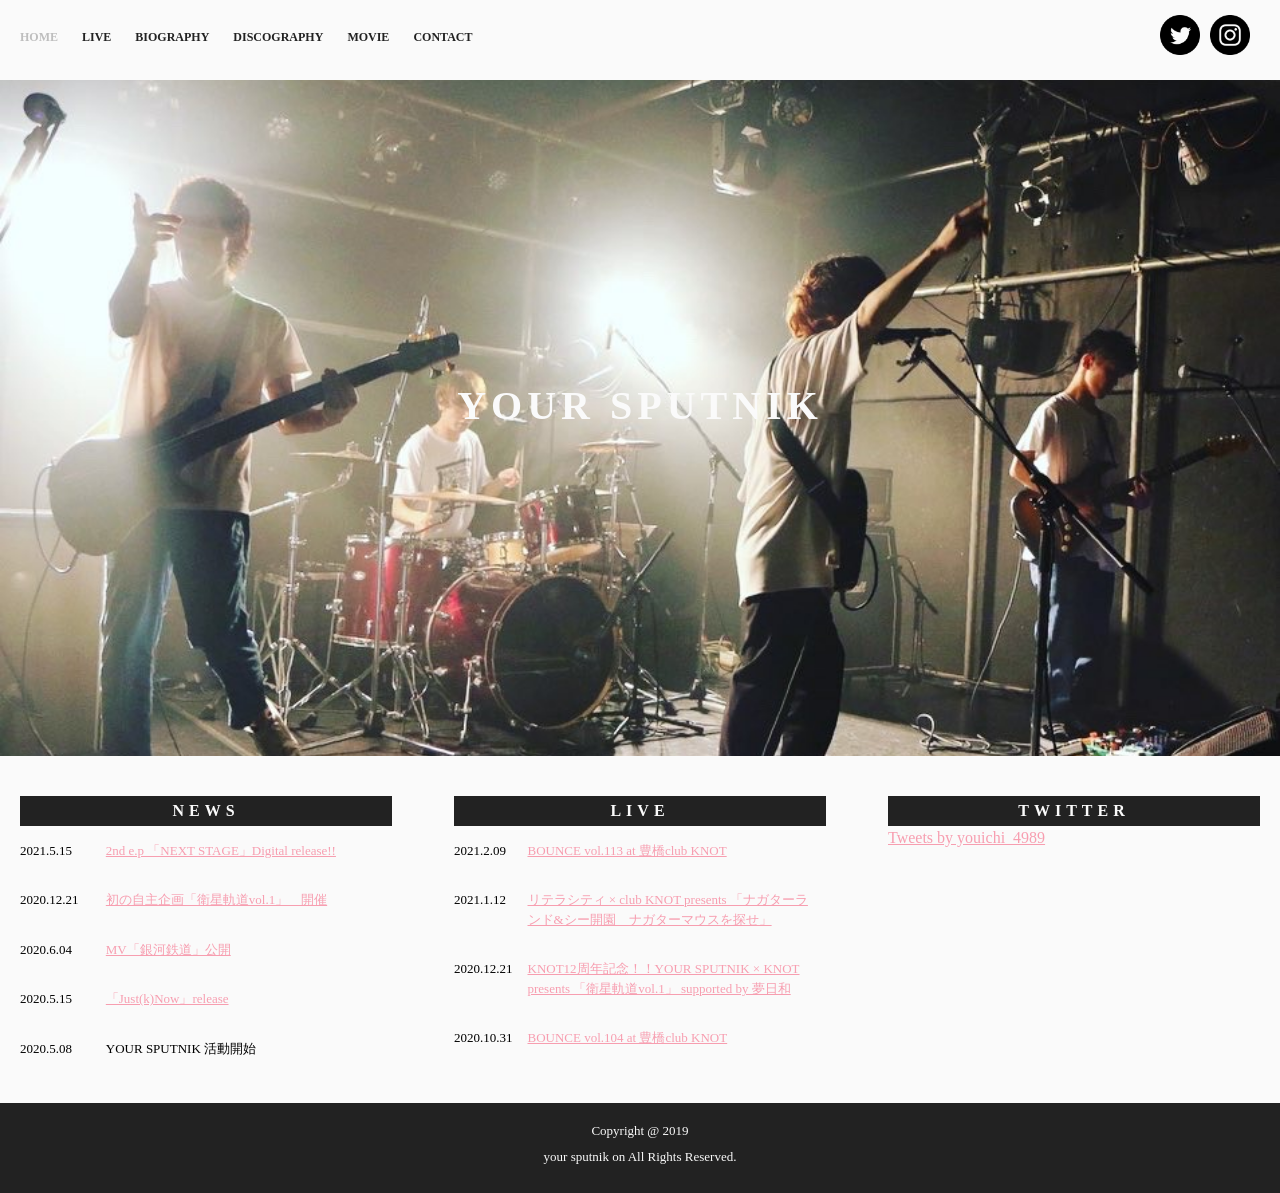
<file: YS HP/index.html>
<!DOCTYPE html>
<html lang="ja">
<head>
  <meta charset="UTF-8">
  <meta http-equiv="X-UA-Compatible" content="IE=edge">
  <meta name="viewport" content="width=device-width, initial-scale=1.0">
  <title>YOUR SPUTNIK HP</title>
  <link rel="stylesheet" href="css/reset.css">
  <link rel="stylesheet" href="css/styles.css">
</head>
<body>
  <header class="pc_header">
    <!-- PC メニュー -->
    <nav class="pc_nav">
      <ul>
        <li>
          <span>HOME</span>
        </li>
        <li>
          <a href="live.html">LIVE</a>
        </li>
        <li>
          <a href="biography.html">BIOGRAPHY</a>
        </li>
        <li>
          <a href="discography.html"> DISCOGRAPHY</a>
        </li>
        <li>
          <a href="https://www.youtube.com/watch?v=wSo2BGtykaw" target="_blank"> MOVIE</a>
        </li>
        <li>
          <a href="contact.html"> CONTACT</a>
        </li>
      </ul>
    </nav>

    <div class="icon_nav">
      <ul>
        <li>
          <a href="https://twitter.com/youichi_4989" target="_blank">
            <img src="img/twitter.png" alt="">
          </a>
        </li>
        <li>
          <a href="https://www.instagram.com/yuuichitateiwa/" target="_blank">
            <img src="img/instagram.png" alt="">
          </a>
        </li>
      </ul>
    </div>
    
  </header>

  <!-- モバイル -->
  <div class="center"> 
    <h1 class="center_name">YOUR SPUTNIK</h1>
  </div>
  <div class="sp_box">
    <input type="checkbox" id="hamburger">
    <div class="black_box">
      <label for="hamburger">
        <span class="burger">
          <span class="bar"></span>
        </span>
      </label>
    </div>
    
    <div id="menu">
      <a href="index.html">HOME</a>
      <a href="live.html">LIVE</a>
      <a href="biography.html">BIOGRAPHY</a>
      <a href="discography.html">DISCOGRAPHY</a>
      <a href="https://www.youtube.com/watch?v=wSo2BGtykaw" target="_blank"> MOVIE</a>
      <a href="contact.html">CONTACT</a>
      <div class="sp_icon_nav">
        <ul>
          <li>
            <a href="https://twitter.com/youichi_4989" target="_blank">
              <img src="img/twitter.png" alt="">
            </a>
          </li>
          <li>
            <a href="https://www.instagram.com/yuuichitateiwa/" target="_blank">
              <img src="img/instagram.png" alt="">
            </a>
          </li>
        </ul>
      </div>
    </div>
  </div>
  <!-- パソコンメイン -->
<main class="pc_main">

    <div id="BG_pc">
      <h1 class="band_name">YOUR SPUTNIK</h1>
    </div>


    <div class="pc_info">
      <ul>
        <li class="pc_news">
          <table>
            <tr>
              <th class="news_title" colspan="2">NEWS</th>
            </tr>

            <tr>
              <td class="day">
                2021.5.15
              </td>
              <td>
                <a href="discography.html">
                  2nd e.p 「NEXT STAGE」Digital release!!
                </a>
              </td>
            </tr>

            <tr>
              <td class="day">
                2020.12.21
              </td>
              <td>
                <a href="live.html">
                  初の自主企画「衛星軌道vol.1」　開催
                </a>
              </td>
            </tr>
            
            <tr>
              <td class="day">
                2020.6.04
              </td>
              <td>
                <a href="https://www.youtube.com/watch?v=wSo2BGtykaw">MV「銀河鉄道」公開</a>
              </td>
            </tr>
            
            <tr>
              <td class="day">
                2020.5.15
              </td>
              <td>
                <a href="discography.html">「Just(k)Now」release</a> 
              </td>
            </tr>
            
            <tr>
              <td class="day">
                2020.5.08
              </td>
              <td>
                YOUR SPUTNIK 活動開始
              </td>
            </tr>
          </table>
        </li>
        <li class="pc_live">
          <table>
            <tr>
              <th class="live_title" colspan="2">LIVE</th>
            </tr>
            <tr>
            
              <td class="day">
                2021.2.09 
              </td>
              <td>
                <a href="live.html">BOUNCE vol.113 at 豊橋club KNOT</a>
              </td>
              
              <tr>
                <td class="day">
                  2021.1.12 
                </td>
                <td>
                  <a href="live.html">
                    リテラシティ × club KNOT presents 「ナガターランド&シー開園　ナガターマウスを探せ」
                  </a>
                </td>
              </tr>
              
              <tr>
                <td class="day">
                  2020.12.21
                </td>
                <td>
                  <a href="live.html">
                    KNOT12周年記念！！YOUR SPUTNIK × KNOT presents 「衛星軌道vol.1」 supported by 夢日和
                  </a>
                </td>
              </tr>
              
              <tr>
                <td class="day">
                  2020.10.31 
                </td>
                <td>
                  <a href="live.html">
                    BOUNCE vol.104 at 豊橋club KNOT
                  </a>
                </td>
              </tr>
              
            </tr>
          </table>
        </li>
        <li class="pc_twitter">
          <table>
            <tr>
              <th class="twitter_title" colspan="2">TWITTER</th>
            </tr>
            <tr>
              <td>
                <a class="twitter-timeline" data-width="100%" data-height="315" href="https://twitter.com/youichi_4989?ref_src=twsrc%5Etfw" data-chrome="noheader nofooter">Tweets by youichi_4989</a> <script async src="https://platform.twitter.com/widgets.js" charset="utf-8"></script>
              </td>
            </tr>
          </table>
        </li>
      </ul>
    </div>
</main>
<!-- モバイルinfo -->
<div class="select_info"> 
  <input type="radio" id="select1" name="select" checked>
  <input type="radio" id="select2" name="select" >
  <div class="select_box">
    <label class="select_news" for="select1" checked>NEWS</label>
    <label class="select_live" for="select2">LIVE</label>
  </div>
  
  <table class="sp_news">

    <tr>
      <td class="day">
        2021.5.15
      </td>
      <td>
        <a href="discography.html">
          2nd e.p 「NEXT STAGE」Digital release!!
        </a>
      </td>
    </tr>

    <tr>
      <td class="day">
        2020.12.21
      </td>
      <td>
        <a href="live.html">
          初の自主企画「衛星軌道vol.1」　開催
        </a>
      </td>
    </tr>
    
    <tr>
      <td class="day">
        2020.6.04
      </td>
      <td>
        <a href="https://www.youtube.com/watch?v=wSo2BGtykaw" target="_blank">MV「銀河鉄道」公開</a>
      </td>
    </tr>
    
    <tr>
      <td class="day">
        2020.5.15
      </td>
      <td>
        <a href="discography.html">「Just(k)Now」release</a> 
      </td>
    </tr>
    
    <tr>
      <td class="day">
        2020.5.08
      </td>
      <td>
        YOUR SPUTNIK 活動開始
      </td>
    </tr>
  </table>   
  
  <table class="sp_live">
    <tr>
      <td class="day">
        2021.2.09 
      </td>
      <td>
        <a href="live.html">BOUNCE vol.113 at 豊橋club KNOT</a>
      </td>
    </tr>
    
    <tr>
      <td class="day">
        2021.1.12 
      </td>
      <td>
        <a href="live.html">
          リテラシティ × club KNOT presents 「ナガターランド&シー開園　ナガターマウスを探せ」
        </a>
      </td>
    </tr>
    
    <tr>
      <td class="day">
        2020.12.21
      </td>
      <td>
        <a href="live.html" >
          KNOT12周年記念！！YOUR SPUTNIK × KNOT presents 「衛星軌道vol.1」 supported by 夢日和
        </a>
      </td>
    </tr>
    
    <tr>
      <td class="day">
        2020.10.31 
      </td>
      <td>
        <a href="live.html">
          BOUNCE vol.104 at 豊橋club KNOT
        </a>
      </td>
    </tr>
  </table>
  
  <div class="border"></div>

  <table class="sp_twitter">
    <tr>
      <th class="twitter_title" colspan="2">TWITTER</th>
    </tr>
    <tr>
      <td>
        <a class="twitter-timeline" data-width="100%" data-height="315" href="https://twitter.com/youichi_4989?ref_src=twsrc%5Etfw" data-chrome="noheader nofooter">Tweets by youichi_4989</a> <script async src="https://platform.twitter.com/widgets.js" charset="utf-8"></script>
      </td>
    </tr>
  </table>

</div>
  
  <footer>
    <small>
      <div>
        <p>
          Copyright @ 2019
        </p>
        <p>
          your sputnik on All Rights Reserved.
        </p>
      </div>
    </small>
  </footer>
  
</body>
</html>
</file>
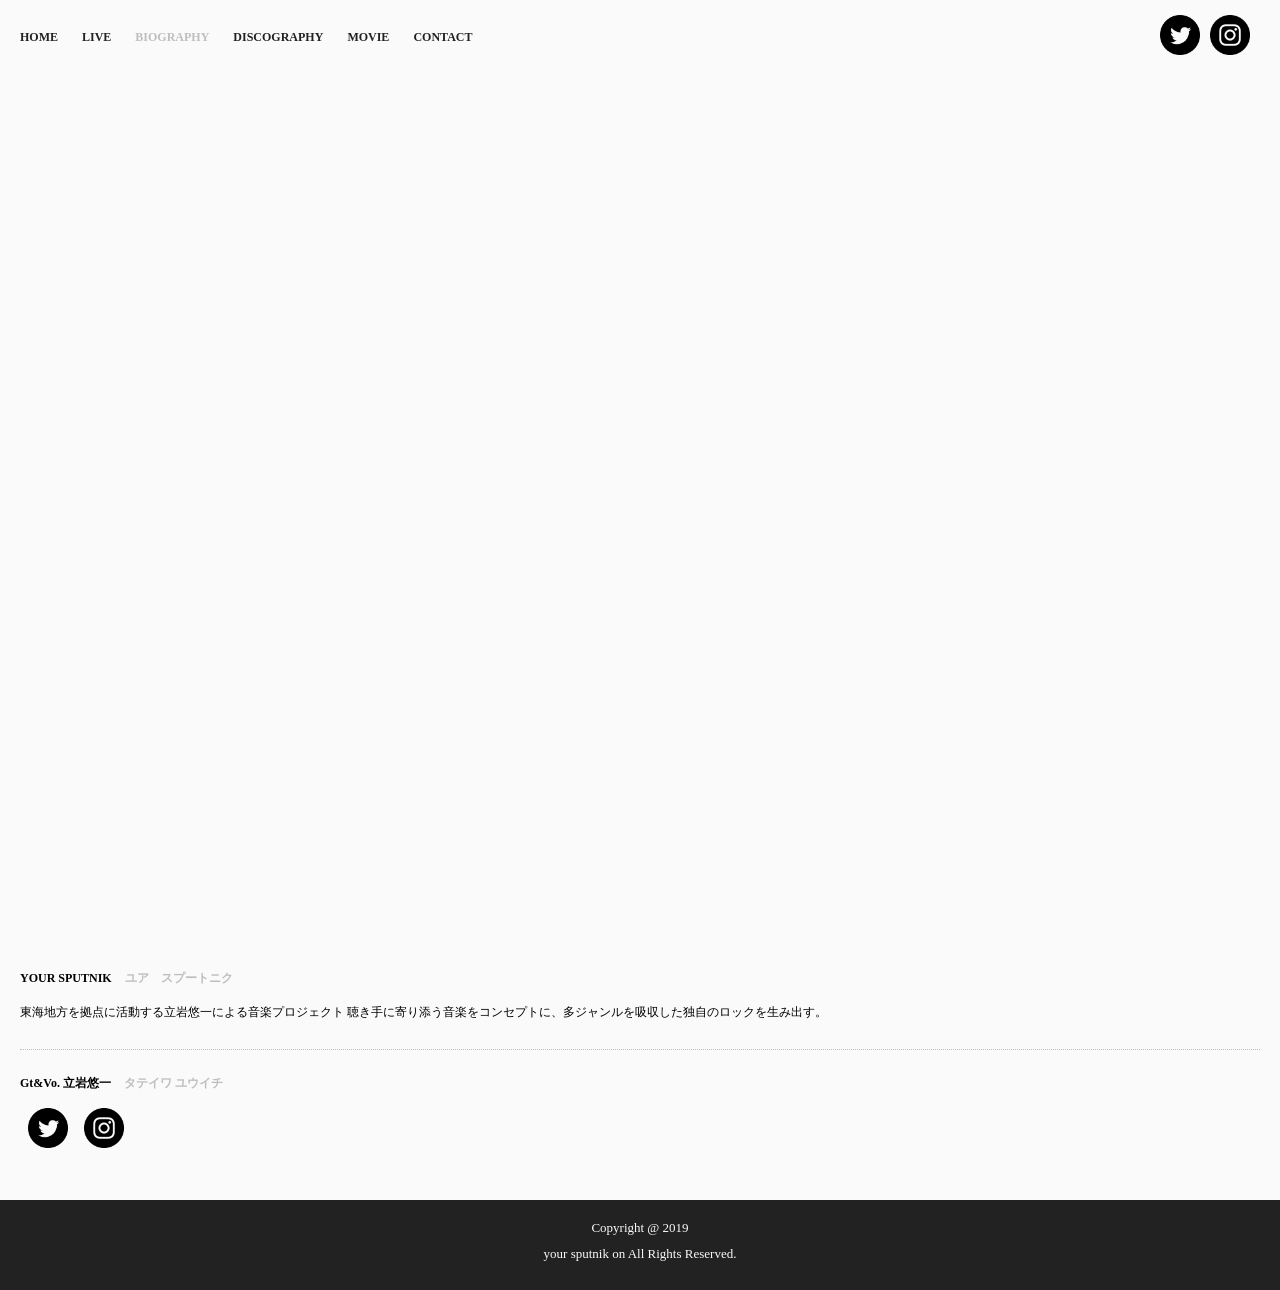
<file: YS HP/biography.html>
<!DOCTYPE html>
<html lang="ja">
<head>
  <meta charset="UTF-8">
  <meta http-equiv="X-UA-Compatible" content="IE=edge">
  <meta name="viewport" content="width=device-width, initial-scale=1.0">
  <title>YOUR SPUTNIK HP</title>
  <link rel="stylesheet" href="css/reset.css">
  <link rel="stylesheet" href="css/styles.css">
</head>
<body>
  <header class="pc_header">
    <!-- PC メニュー -->
    <nav class="pc_nav">
      <ul>
        <li>
          <a href="index.html">
            HOME
          </a>
        </li>
        <li>
          <a href="live.html">
            LIVE
          </a>
        </li>
        <li>
          <span>
            BIOGRAPHY
          </span>
        </li>
        <li>
          <a href="discography.html"> DISCOGRAPHY</a>
        </li>
        <li>
          <a href="https://www.youtube.com/watch?v=wSo2BGtykaw" target="_blank"> MOVIE</a>
        </li>
        <li>
          <a href="contact.html"> CONTACT</a>
        </li>
      </ul>
    </nav>

    <div class="icon_nav">
      <ul>
        <li>
          <a href="https://twitter.com/youichi_4989" target="_blank">
            <img src="img/twitter.png" alt="">
          </a>
        </li>
        <li>
          <a href="https://www.instagram.com/yuuichitateiwa/" target="_blank">
            <img src="img/instagram.png" alt="">
          </a>
        </li>
      </ul>
    </div>
    
  </header>

  <!-- モバイル -->
  <div>

    <input type="checkbox" id="hamburger">
    <div class="black_box">
      <label for="hamburger">
        <span class="burger">
          <span class="bar"></span>
        </span>
      </label>
    </div>
    <div id="menu">
      <a href="index.html">HOME</a>
      <a href="live.html">LIVE</a>
      <a href="biography.html">BIOGRAPHY</a>
      <a href="discography.html">DISCOGRAPHY</a>
      <a href="https://www.youtube.com/watch?v=wSo2BGtykaw" target="_blank"> MOVIE</a>
      <a href="contact.html">CONTACT</a>

      <div class="sp_icon_nav">
        <ul>
          <li>
            <a href="https://twitter.com/youichi_4989" target="_blank">
              <img src="img/twitter.png" alt="">
            </a>
          </li>
          <li>
            <a href="https://www.instagram.com/yuuichitateiwa/" target="_blank">
              <img src="img/instagram.png" alt="">
            </a>
          </li>
        </ul>
      </div>
    </div>
  </div>
  <!-- sp_title -->
  <div class="bio_title">
    <p>BIOGRAPHY</p>
  </div>
  <!-- パソコンメイン -->
  <main>
    <div class="bio_main">
      <img class="effect-fade" src="img/artist.JPG" alt="アーティスト写真">

      <div class="bio_border">
          <p>YOUR SPUTNIK
            <span class="bio_ruby">
              ユア　スプートニク
            </span>
          </p>
          <p>
            東海地方を拠点に活動する立岩悠一による音楽プロジェクト
            聴き手に寄り添う音楽をコンセプトに、多ジャンルを吸収した独自のロックを生み出す。
          </p>
      </div>
      <p>Gt&Vo. 立岩悠一
        <span class="bio_ruby">
          タテイワ ユウイチ
        </span>
      </p>

      <div class="bio_nav">
        <ul>
          <li>
            <a href="https://twitter.com/youichi_4989" target="_blank">
              <img src="img/twitter.png" alt="">
            </a>
          </li>
          <li>
            <a href="https://www.instagram.com/yuuichitateiwa/" target="_blank">
              <img src="img/instagram.png" alt="">
            </a>
          </li>
        </ul>
      </div>

    </div>
  </main>
   
  
  <footer>
    <small>
      <div>
        <p>
          Copyright @ 2019
        </p>
        <p>
          your sputnik on All Rights Reserved.
        </p>
      </div>
    </small>
  </footer>
  <script src="https://code.jquery.com/jquery-3.4.1.js"></script>
  <script src=js/main.js></script>
</body>
</html>
</file>
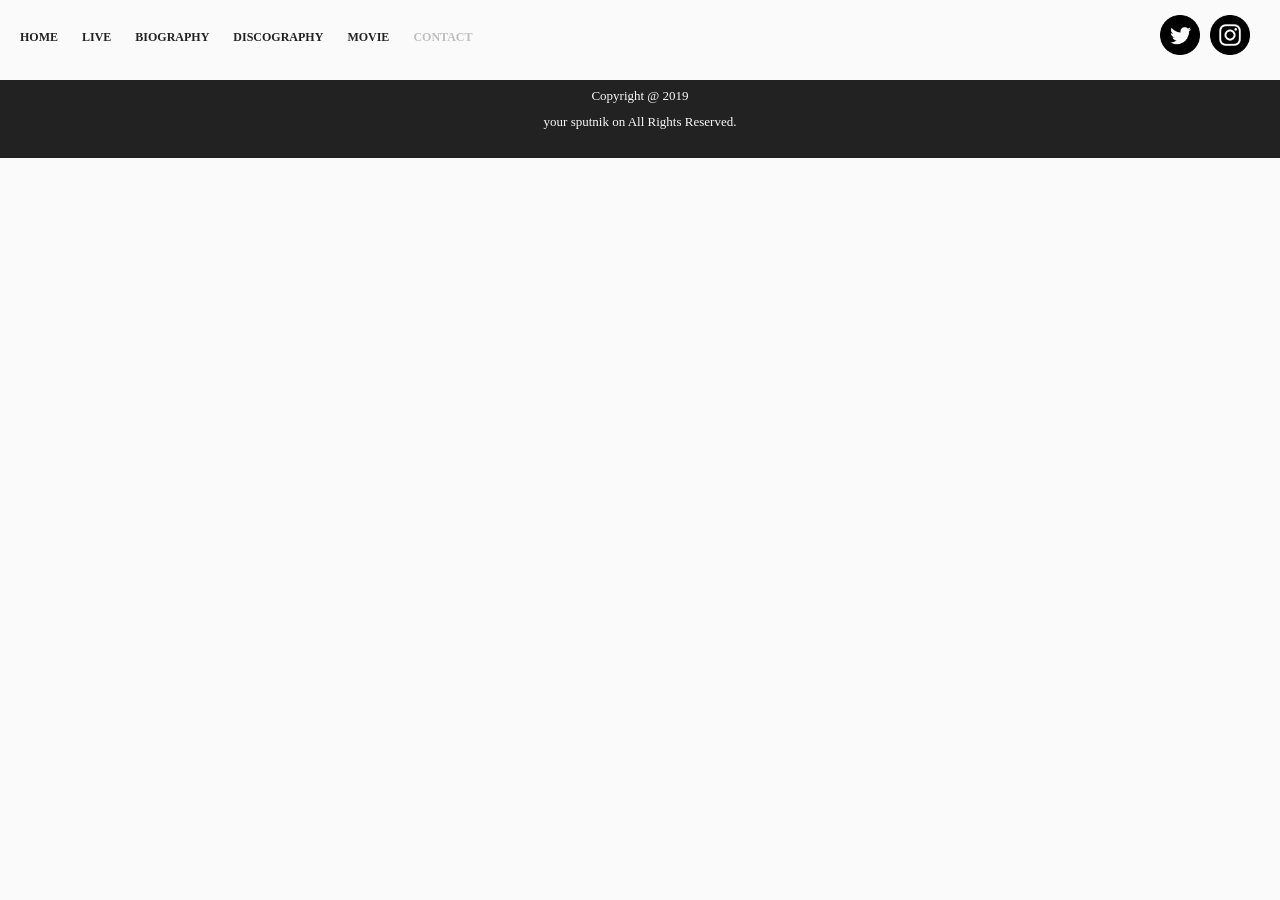
<file: YS HP/contact.html>
<!DOCTYPE html>
<html lang="ja">
<head>
  <meta charset="UTF-8">
  <meta http-equiv="X-UA-Compatible" content="IE=edge">
  <meta name="viewport" content="width=device-width, initial-scale=1.0">
  <title>YOUR SPUTNIK HP</title>
  <link rel="stylesheet" href="css/reset.css">
  <link rel="stylesheet" href="css/styles.css">
</head>
<body>
  <header class="pc_header">
    <!-- PC メニュー -->
    <nav class="pc_nav">
      <ul>
        <li>
          <a href="index.html">HOME</a>
        </li>
        <li>
          <a href="live.html">LIVE</a>
        </li>
        <li>
          <a href="biography.html">BIOGRAPHY</a>
        </li>
        <li>
          <a href="discography.html"> DISCOGRAPHY</a>
        </li>
        <li>
          <a href="https://www.youtube.com/watch?v=wSo2BGtykaw" target="_blank"> MOVIE</a>
        </li>
        <li>
           <span>
             CONTACT
           </span>
        </li>
      </ul>
    </nav>

    <div class="icon_nav">
      <ul>
        <li>
          <a href="https://twitter.com/youichi_4989" target="_blank">
            <img src="img/twitter.png" alt="">
          </a>
        </li>
        <li>
          <a href="https://www.instagram.com/yuuichitateiwa/" target="_blank">
            <img src="img/instagram.png" alt="">
          </a>
        </li>
      </ul>
    </div>
    
  </header>

  <!-- モバイル -->
 
    <input type="checkbox" id="hamburger">
    <div class="black_box">
      <label for="hamburger">
        <span class="burger">
          <span class="bar"></span>
        </span>
      </label>
    </div>
    
    
    <div id="menu">
      <a href="index.html">HOME</a>
      <a href="live.html">LIVE</a>
      <a href="biography.html">BIOGRAPHY</a>
      <a href="discography.html">DISCOGRAPHY</a>
      <a href="https://www.youtube.com/watch?v=wSo2BGtykaw" target="_blank"> MOVIE</a>
      <a href="contact.html">CONTACT</a>
      <div class="sp_icon_nav">
        <ul>
          <li>
            <a href="https://twitter.com/youichi_4989" target="_blank">
              <img src="img/twitter.png" alt="">
            </a>
          </li>
          <li>
            <a href="https://www.instagram.com/yuuichitateiwa/" target="_blank">
              <img src="img/instagram.png" alt="">
            </a>
          </li>
        </ul>
      </div>
    </div>
  </div>
  <!-- パソコンメイン -->
  <main class="contact_main">
    
    <script src="https://sdk.form.run/js/v2/embed.js"></script>
    <div
      class="formrun-embed"
      data-formrun-form="@yoursputnik--1621385571"
      data-formrun-redirect="true">
    </div>

  </main>
    
  <footer class="contact_footer">
    <small>
      <div>
        <p>
          Copyright @ 2019
        </p>
        <p>
          your sputnik on All Rights Reserved.
        </p>
      </div>
    </small>
  </footer>
  
</body>
</html>
</file>
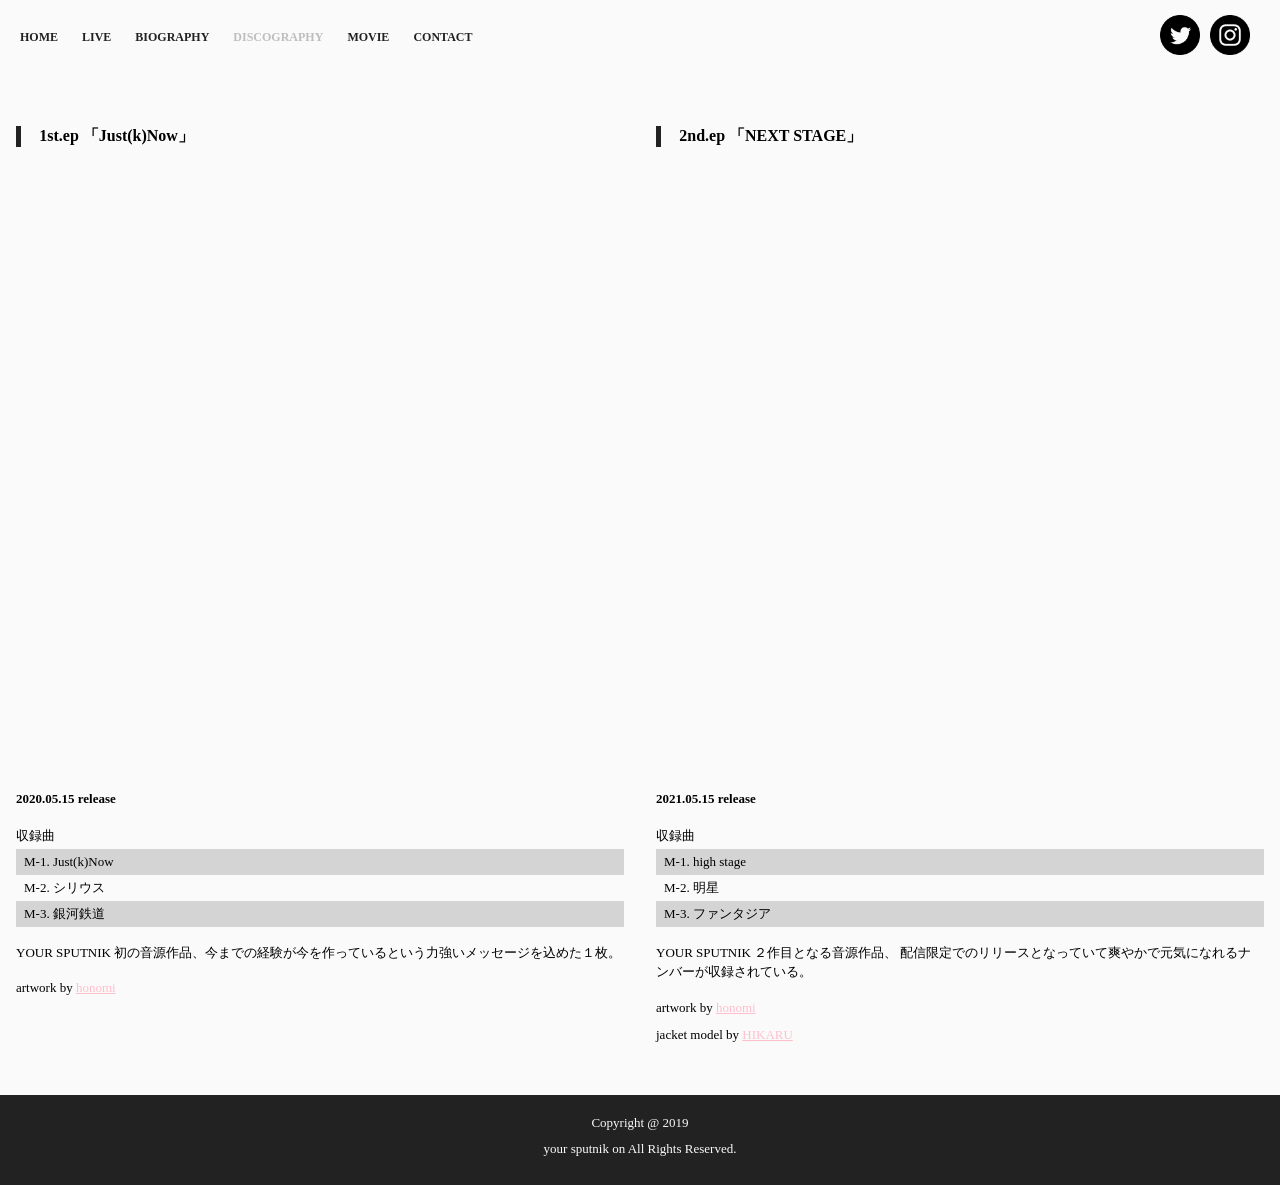
<file: YS HP/discography.html>
<!DOCTYPE html>
<html lang="ja">
<head>
  <meta charset="UTF-8">
  <meta http-equiv="X-UA-Compatible" content="IE=edge">
  <meta name="viewport" content="width=device-width, initial-scale=1.0">
  <title>YOUR SPUTNIK HP</title>
  <link rel="stylesheet" href="css/reset.css">
  <link rel="stylesheet" href="css/styles.css">
</head>
<body>
  <header class="pc_header">
    <!-- PC メニュー -->
    <nav class="pc_nav">
      <ul>
        <li>
          <a href="index.html">
            HOME
          </a>
        </li>
        <li>
          <a href="live.html">
            LIVE
          </a>  
        </li>
        <li>
          <a href="biography.html">BIOGRAPHY</a>
        </li>
        <li>
          <span>
            DISCOGRAPHY
          </span>
        </li>
        <li>
          <a href="https://www.youtube.com/watch?v=wSo2BGtykaw" target="_blank"> MOVIE</a>
        </li>
        <li>
          <a href="contact.html"> CONTACT</a>
        </li>
      </ul>
    </nav>

    <div class="icon_nav">
      <ul>
        <li>
          <a href="https://twitter.com/youichi_4989" target="_blank">
            <img src="img/twitter.png" alt="">
          </a>
        </li>
        <li>
          <a href="https://www.instagram.com/yuuichitateiwa/" target="_blank">
            <img src="img/instagram.png" alt="">
          </a>
        </li>
      </ul>
    </div>
    
  </header>

  <!-- モバイル -->
  <div>

    <input type="checkbox" id="hamburger">
    <div class="black_box">
      <label for="hamburger">
        <span class="burger">
          <span class="bar"></span>
        </span>
      </label>
    </div>
    <div id="menu">
      <a href="index.html">HOME</a>
      <a href="live.html">LIVE</a>
      <a href="biography.html">BIOGRAPHY</a>
      <a href="discography.html">DISCOGRAPHY</a>
      <a href="https://www.youtube.com/watch?v=wSo2BGtykaw" target="_blank"> MOVIE</a>
      <a href="contact.html">CONTACT</a>

      <div class="sp_icon_nav">
        <ul>
          <li>
            <a href="https://twitter.com/youichi_4989" target="_blank">
              <img src="img/twitter.png" alt="">
            </a>
          </li>
          <li>
            <a href="https://www.instagram.com/yuuichitateiwa/" target="_blank">
              <img src="img/instagram.png" alt="">
            </a>
          </li>
        </ul>
      </div>
    </div>
  </div>
  <!-- パソコンメイン -->
 <main>
    <div class="disco_title">
      <p>DISCOGRAPHY</p>
    </div>

    <div class="disco_content">

      <div class="disco_box">
        <h1>1st.ep 「Just(k)Now」</h1>
        <img class="effect-fade" src="img/jn_jacket.jpg" alt="ジャケット">
        <h2>2020.05.15 release</h2>
        <div class="songs">
          <p>収録曲</p>
          <p>M-1. Just(k)Now</p>
          <p>M-2. シリウス</p>
          <p>M-3. 銀河鉄道</p>
        </div>
        <div class="disco_desc">
          <p>
            YOUR SPUTNIK 初の音源作品、今までの経験が今を作っているという力強いメッセージを込めた１枚。</p>
          <p>artwork by
            <a href="https://twitter.com/honokuni92" target="_blank">
              honomi
            </a>
          </p>
        </div>
      </div>

      <div class="disco_box">
        <h1>2nd.ep 「NEXT STAGE」</h1>
        <img class="effect-fade" src="img/NEXTSTAGE.jpg" alt="ジャケット">
        <h2>2021.05.15 release</h2>
        <div class="songs">
          <p>収録曲</p>
          <p>M-1. high stage</p>
          <p>M-2. 明星</p>
          <p>M-3. ファンタジア</p>
        </div>
        <div class="disco_desc"> 
          <p>
            YOUR SPUTNIK ２作目となる音源作品、
            配信限定でのリリースとなっていて爽やかで元気になれるナンバーが収録されている。
          </p>

          <p>artwork by
            <a href="https://twitter.com/honokuni92" target="_blank">
              honomi
            </a>
          </p>

          <p>jacket model by
            <a href="https://twitter.com/HIKARU_sing_108" target="_blank">
              HIKARU
            </a>
          </p>
        </div>
      </div>

    </div>
   
  
  </main>
   
  
  <footer>
    <small>
      <div>
        <p>
          Copyright @ 2019
        </p>
        <p>
          your sputnik on All Rights Reserved.
        </p>
      </div>
    </small>
  </footer>
  <script src="https://code.jquery.com/jquery-3.4.1.js"></script>
  <script src=js/main.js></script>
</body>
</html>
</file>
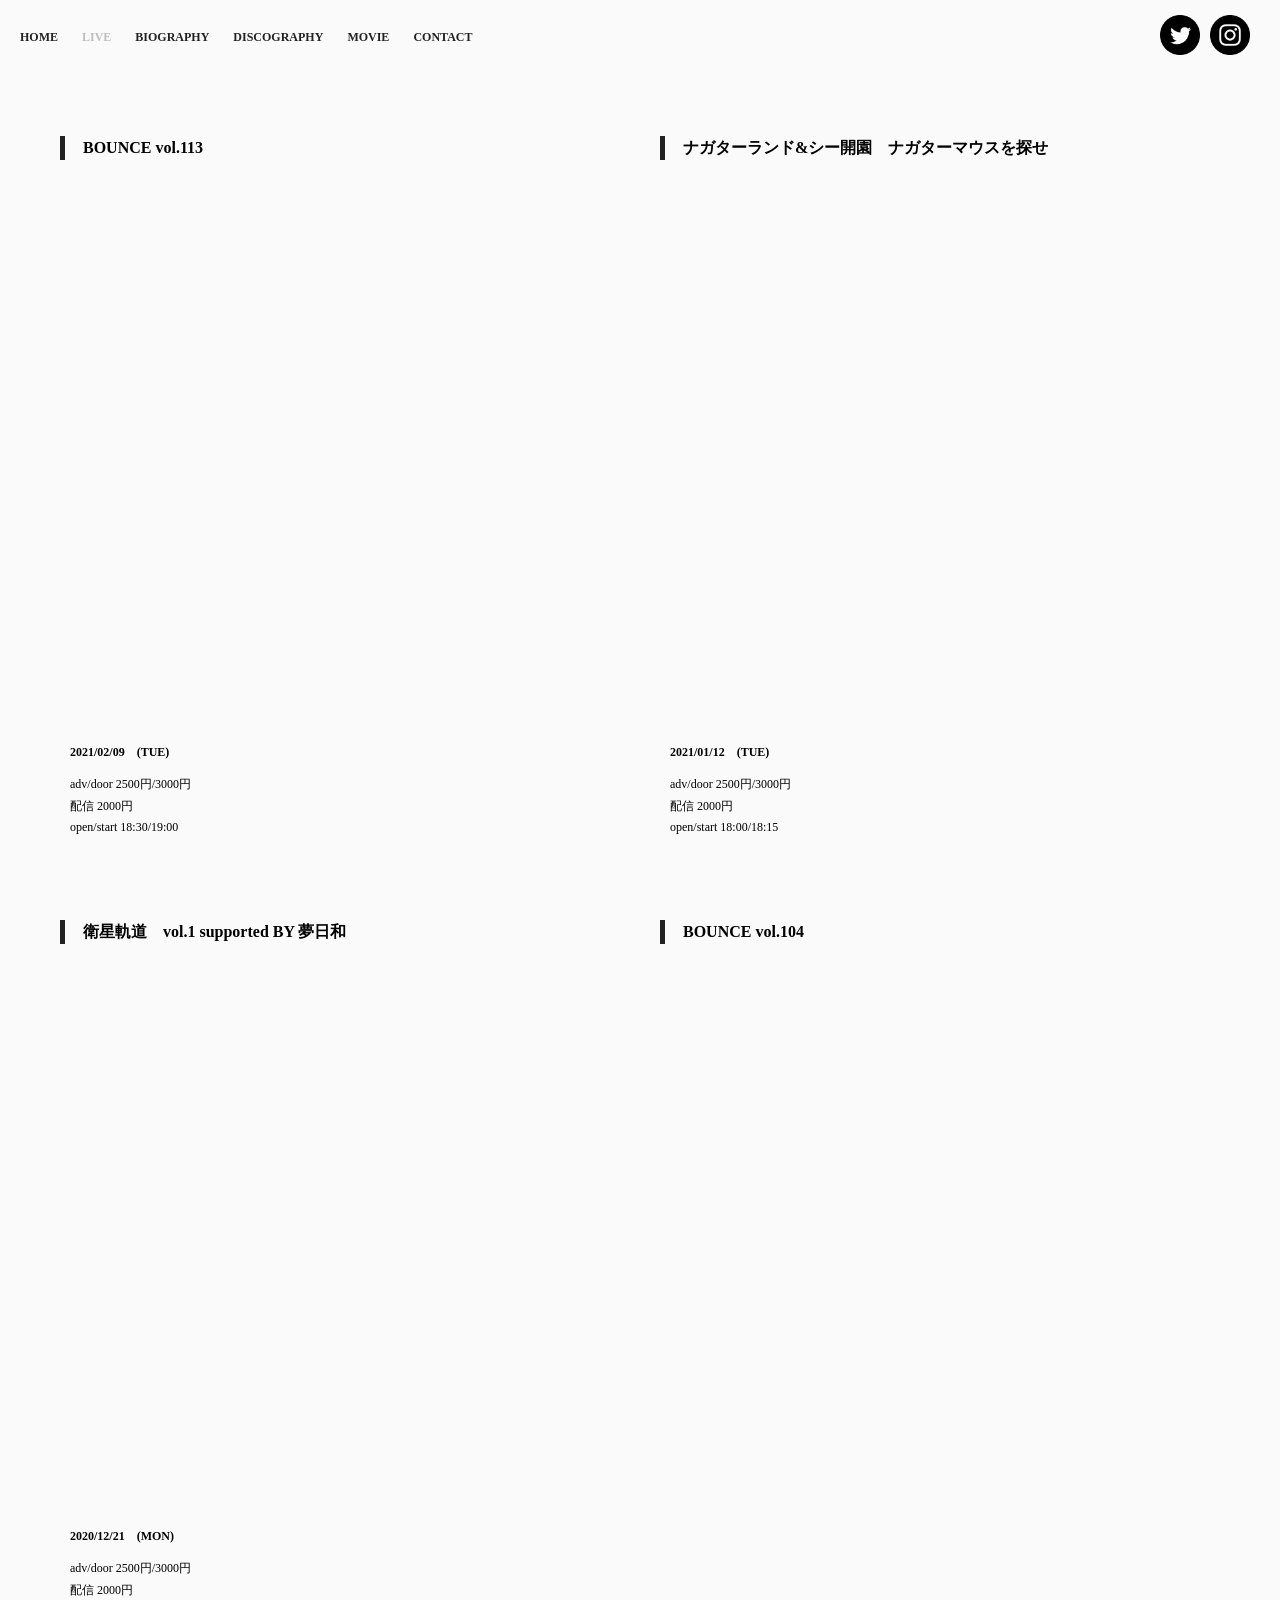
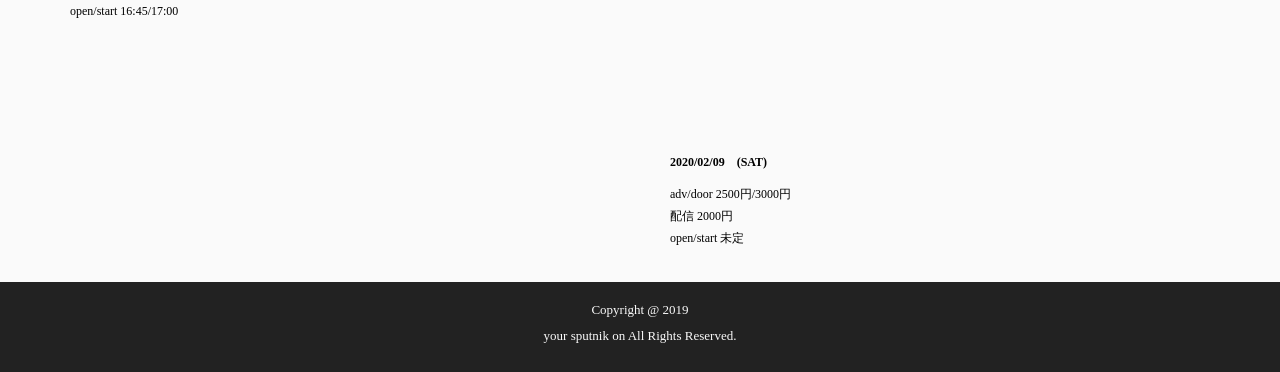
<file: YS HP/live.html>
<!DOCTYPE html>
<html lang="ja">
<head>
  <meta charset="UTF-8">
  <meta http-equiv="X-UA-Compatible" content="IE=edge">
  <meta name="viewport" content="width=device-width, initial-scale=1.0">
  <title>YOUR SPUTNIK HP</title>
  <link rel="stylesheet" href="css/reset.css">
  <link rel="stylesheet" href="css/styles.css">
</head>
<body>
  <header class="pc_header">
    <!-- PC メニュー -->
    <nav class="pc_nav">
      <ul>
        <li>
          <a href="index.html">
            HOME
          </a>
        </li>
        <li>
          <span>
            LIVE
          </span>
        </li>
        <li>
          <a href="biography.html">BIOGRAPHY</a>
        </li>
        <li>
          <a href="discography.html"> DISCOGRAPHY</a>
        </li>
        <li>
          <a href="https://www.youtube.com/watch?v=wSo2BGtykaw" target="_blank"> MOVIE</a>
        </li>
        <li>
          <a href="contact.html"> CONTACT</a>
        </li>
      </ul>
    </nav>

    <div class="icon_nav">
      <ul>
        <li>
          <a href="https://twitter.com/youichi_4989" target="_blank">
            <img src="img/twitter.png" alt="">
          </a>
        </li>
        <li>
          <a href="https://www.instagram.com/yuuichitateiwa/" target="_blank">
            <img src="img/instagram.png" alt="">
          </a>
        </li>
      </ul>
    </div>
    
  </header>

  <!-- モバイル -->
  <div>

    <input type="checkbox" id="hamburger">
    <div class="black_box">
      <label for="hamburger">
        <span class="burger">
          <span class="bar"></span>
        </span>
      </label>
    </div>
    <div id="menu">
      <a href="index.html">HOME</a>
      <a href="">LIVE</a>
      <a href="biography.html">BIOGRAPHY</a>
      <a href="discoraphy.html">DISCOGRAPHY</a>
      <a href="https://www.youtube.com/watch?v=wSo2BGtykaw" target="_blank"> MOVIE</a>
      <a href="contact.html">CONTACT</a>

      <div class="sp_icon_nav">
        <ul>
          <li>
            <a href="https://twitter.com/youichi_4989" target="_blank">
              <img src="img/twitter.png" alt="">
            </a>
          </li>
          <li>
            <a href="https://www.instagram.com/yuuichitateiwa/" target="_blank">
              <img src="img/instagram.png" alt="">
            </a>
          </li>
        </ul>
      </div>
    </div>
  </div>
  <!-- パソコンメイン -->
 <main>
   <div class="live_title">
     <p>LIVE</p>
   </div>
 <div class="live_content">

   <div class="content">
     <h1>BOUNCE vol.113</h1>
     <img class="effect-fade" src="img/live2.JPG" alt="">
     <h2>2021/02/09　(TUE) </h2>
     <p>adv/door 2500円/3000円</p>
     <p>配信 2000円</p>
     <p>open/start 18:30/19:00</p>
   </div>

   <div class="content">
    <h1>ナガターランド&シー開園　ナガターマウスを探せ</h1>
    <img class="effect-fade" src="img/live3.JPG" alt="">
    <h2>2021/01/12　(TUE) </h2>
    <p>adv/door 2500円/3000円</p>
    <p>配信 2000円</p>
    <p>open/start 18:00/18:15</p>
  </div>

  <div class="content">
    <h1>衛星軌道　vol.1 supported BY 夢日和</h1>
    <img class="effect-fade" src="img/live4.JPG" alt="">
    <h2>2020/12/21　(MON) </h2>
    <p>adv/door 2500円/3000円</p>
    <p>配信 2000円</p>
    <p>open/start 16:45/17:00</p>
  </div>

  <div class="content">
    <h1>BOUNCE vol.104</h1>
    <img class="effect-fade" src="img/live5.JPG" alt="">
    <h2>2020/02/09　(SAT) </h2>
    <p>adv/door 2500円/3000円</p>
    <p>配信 2000円</p>
    <p>open/start 未定</p>
  </div>
 </div>

 </main>
   
  
  <footer>
    <small>
      <div>
        <p>
          Copyright @ 2019
        </p>
        <p>
          your sputnik on All Rights Reserved.
        </p>
      </div>
    </small>
  </footer>
  <script src="https://code.jquery.com/jquery-3.4.1.js"></script>
  <script src=js/main.js></script>
</body>
</html>
</file>
<file: YS HP/css/styles.css>
body {
  margin: 0;
  background-color: rgb(250, 250, 250);
}

header {
  display: flex;
  justify-content: space-between;
  padding: 0 20px;
  height: 80px;
  position: fixed;
  top: 0;
  width: 100%;
  background: rgb(250, 250, 250);
}

nav a:hover {
  color: rgb(190, 190, 190);
}

.icon_nav img:hover {
  opacity: 0.7;
}

.icon_nav {
  position: fixed;
  right: -10px;
}

header nav ul {
  padding: 0;
}

nav ul,
.icon_nav ul,
.icon_nav ul li a {
  display: flex;
}

nav ul {
  margin: 0;
  position: absolute;
  top: 1.7rem;
}

nav li {
  list-style: none;
  padding-right: 1.5rem;
  font-weight: bold;
  font-size: 16px;
}

.icon_nav ul {
  position: relative;
  right: 40px;
  top: 15px;
}

.icon_nav ul li {
  list-style: none;
}

nav ul li a {
  text-decoration: none;
  color: #222;
  font-size: 12px;
}

span {
  color: rgb(190, 190, 190);
  font-size: 12px;
}

.icon_nav ul li img {
  display: block;
  height: 40px;
  padding-left: 10px;
}

.pc_info {
  padding: 0 20px;
}

.pc_info li {
  list-style: none;
  width: 30%;
}

.pc_info ul {
  display: flex;
  padding: 0;
  justify-content: space-between;
}

.pc_info th {
  background: #222;
  color: rgb(250, 250, 250);
  text-align: center;
  line-height: 30px;
  letter-spacing: 5px;
}

.pc_twitter table,
.pc_news table,
.pc_live table {
  width: 100%;
}

.pc_news table td,
.pc_live table td {
  padding: 15px 0;
  padding-right: 15px;
  font-size: small;
  line-height: 1.5;
}

table a {
  color: rgb(247, 158, 176);
  line-height: 1.5;
}

table a:hover {
  text-decoration: none;
}

#BG_pc {
  background-image: url(../img/TOP.JPG);
  background-repeat: no-repeat;
  background-size: cover;
  width: 100%;
  margin-bottom: 40px;
}

.band_name {
  text-align: center;
  line-height: 700px;
  font-size: 40px;
  color: rgb(250, 250, 250);
  animation: fade-in 2s;
  letter-spacing: 5px;
}

@keyframes fade-in {
  from {
    opacity: 0;
    transform: translateY(50px);
  }

  to {
    opacity: 1;
    transform: translateY(0px);
  }
}

/* footer */
footer {
  background: #222;
  width: 100%;
  height: 70px;
  text-align: center;
  padding-top: 20px;
  margin-top: 30px;
}

small {
  color: rgb(250, 250, 250);
  font-size: small;
}

small p:first-child {
  padding-bottom: 10px;
}

/* ライブ */
.content {
  width: 50%;
  padding-top: 80px;
}
.content h1 {
  border-left: #222 5px solid;
  padding-left: 3%;
  margin-left: 20px;
  line-height: 1.5;
}

.content h2 {
  padding-bottom: 10px;
}

.content p,
.content h2 {
  margin-left: 5%;
  margin-bottom: 5px;
  font-size: 12px;
}

.content img {
  width: 90%;
  margin: 20px 5% 20px 5%;
}

.live_content {
  display: flex;
  flex-wrap: wrap;
  max-width: 1200px;
  margin: 0 auto;
}

/* biography */

.bio_main {
  box-sizing: border-box;
  padding: 60px 20px 10px 20px;
}

.bio_main img {
  width: 100%;
}

.bio_main p {
  padding: 0.5rem 0;
  font-size: 12px;
  line-height: 1.5;
}

.bio_main p:nth-of-type(1),
.bio_main p:nth-of-type(3) {
  font-weight: bold;
}

.bio_border {
  border-bottom: rgb(190, 190, 190) dotted 1px;
  margin: 16px 0;
  padding-bottom: 20px;
}

.bio_nav ul {
  display: flex;
  list-style: none;
}

.bio_nav img {
  height: 40px;
  width: 40px;
  padding: 0.5rem;
}

.bio_nav a:hover {
  opacity: 0.7;
}

.bio_ruby {
  padding-left: 10px;
}

.disco_content {
  width: 100%;
  display: flex;
  flex-wrap: wrap;
}

.disco_box {
  padding-top: 70px;
  width: 50%;
  box-sizing: border-box;
  padding: 70px 1rem 20px;
}

.disco_box img {
  width: 100%;
  padding: 1rem 0;
}

.disco_box h1 {
  border-left: #222 5px solid;
  padding-left: 3%;
}

.disco_box h2 {
  font-size: 13px;
  padding-bottom: 1rem;
}

.disco_desc {
  font-size: 15px;
  line-height: 1.5;
  font-size: 13px;
}

.disco_desc a {
  color: pink;
}

.disco_desc a:hover {
  text-decoration: none;
}

.disco_desc p:nth-of-type(2) {
  padding-top: 16px;
}

.disco_desc p:nth-of-type(3) {
  padding-top: 8px;
}

.songs p:nth-of-type(even) {
  background: rgb(212, 212, 212);
}

.songs p:nth-of-type(n + 2) {
  padding-left: 8px;
}

.songs {
  line-height: 2;
  margin-bottom: 1rem;
  font-size: 13px;
}

.contact_main {
  margin-top: 30px;
}

.contact_footer {
  margin-top: 0;
}

@media screen and (min-width: 761px) {
  .sp_icon_nav,
  .select_info {
    display: none;
  }
}

/* フェードイン */

.effect-fade {
  opacity: 0;
  transform: translate(0, 45px);
  transition: all 700ms;
}

.effect-fade.effect-scroll {
  opacity: 1;
  transform: translate(0, 0);
}

/* スマートフォン */
@media screen and (max-width: 760px) {
  table a {
    line-height: 1.5;
  }

  .pc_nav,
  .icon_nav,
  .pc_main,
  header {
    display: none;
  }

  #hamburger {
    opacity: 0;
    position: fixed;
  }

  .sp_box {
    background-image: url(../img/TOP2.jpg);
    background-size: cover;
    background-position: center;
    width: 100%;
    height: 70vh;
  }
  label {
    z-index: 3;
  }

  label .burger {
    position: fixed;
    top: 0.7rem;
    right: 0.2rem;
    z-index: 3;
    width: 2rem;
    height: 2rem;
  }

  label .burger::before,
  label .burger::after,
  label .burger .bar {
    position: absolute;
    left: 0;
    width: 70%;
    height: 2px;
    border-radius: 5px;
    background: rgb(250, 250, 250);
    content: "";
    transition: all 0.5s;
  }
  label .burger::before {
    top: 0;
    transform-origin: top left;
  }
  label .burger .bar {
    top: 35%;
    height: 2px;
  }
  label .burger::after {
    bottom: 20%;
    transform-origin: bottom left;
  }

  .black_box {
    background: #222;
    width: 3rem;
    height: 3rem;
    position: fixed;
    z-index: 200;
    top: 0;
    right: 0;
  }

  #menu {
    height: 100vh;
    position: fixed;
    z-index: 100;
    right: 30%;
    display: flex;
    flex-flow: column nowrap;
    justify-content: center;
    align-items: flex-start;
    transform: translateX(300%);
    transition: transform 0.5s;
    transition-timing-function: cubic-bezier(0.19, 1, 0.22, 1);
    padding-left: 3rem;
  }

  #menu::before {
    position: absolute;
    top: 0;
    bottom: 0;
    left: 0;
    z-index: 2;
    width: 40rem;
    height: 100vh;
    background: rgb(252, 194, 204);
    content: "";
    transform: translateX(100%);
    transition: transform 0.2s;
  }

  #menu a {
    text-decoration: none;
    color: rgb(250, 250, 250);
    margin-bottom: 2rem;
    font-weight: bold;
    position: relative;
    z-index: 3;
  }

  #menu a:hover {
    opacity: 0.7;
  }

  #hamburger:checked ~ #menu {
    transform: translateX(0);
  }

  #hamburger:checked ~ #menu::before {
    transform: translateX(0);
  }

  .sp_icon_nav img {
    height: 40px;
    margin-right: 16px;
  }

  .sp_icon_nav ul {
    display: flex;
    list-style: none;
  }

  .select_box {
    margin: 0 auto;
    width: 95%;
    box-sizing: border-box;
    display: flex;
    text-align: center;
    border: #222 solid 1px;
  }

  #select1,
  #select2 {
    opacity: 0;
  }

  .select_news,
  .select_live {
    width: 50%;
    height: 100%;
    display: inline-block;
    font-weight: bold;
    letter-spacing: 3px;
    padding: 10px 0;
  }

  #select1:checked ~ .select_box .select_news,
  #select2:checked ~ .select_box .select_live {
    background: #222;
    color: rgb(250, 250, 250);
    transition: 0.5s;
  }

  .border {
    border: dotted rgb(190, 188, 188) 1px;
    width: 95%;
    margin: 20px auto;
  }

  .sp_news,
  .sp_live,
  .sp_twitter {
    width: 95%;
    margin: 10px auto;
  }

  .sp_news td,
  .sp_live td {
    padding: 1rem 0;
    padding-right: 5px;
    font-size: 12px;
  }

  .day {
    width: 3rem;
  }

  #select1:checked ~ .sp_live,
  #select2:checked ~ .sp_news {
    display: none;
  }

  .twitter_title {
    background: #222;
    color: rgb(250, 250, 250);
    padding: 0.7rem 0;
    letter-spacing: 3px;
  }

  .sp_box {
    text-align: center;
  }

  .center .center_name {
    width: 100%;
    text-align: center;
  }

  .center_name {
    font-size: 30px;
    color: rgb(250, 250, 250);
    animation: fade-in 2s;
    position: absolute;
    z-index: 1;
    top: 30%;
  }

  #hamburger {
    display: none;
  }

  @keyframes fade-in {
    from {
      opacity: 0;
      transform: translateY(50px);
    }

    to {
      opacity: 1;
      transform: translateY(0px);
    }
  }

  .live_content {
    display: block;
    flex-wrap: nowrap;
  }

  .content {
    width: 100%;
  }

  .content h1,
  .content h2,
  .content p {
    margin-left: 5%;
  }

  .live_title {
    text-align: center;
    display: flex;
    justify-content: center;
  }

  .live_title p {
    border-bottom: #222 solid 1px;
    letter-spacing: 3px;
    width: 2.8rem;
    padding: 1em 0 0.5em 0;
  }
  /* biography */

  .bio_title {
    text-align: center;
    display: flex;
    justify-content: center;
  }

  .bio_title p {
    border-bottom: #222 solid 1px;
    letter-spacing: 3px;
    width: 8rem;
    padding: 1em 0 0.5em 0;
  }

  /* discography */

  .disco_title {
    text-align: center;
    display: flex;
    justify-content: center;
  }

  .disco_title p {
    border-bottom: #222 solid 1px;
    letter-spacing: 3px;
    width: 10rem;
    padding: 1em 0 0.5em 0;
  }

  .disco_content {
    display: block;
  }

  .disco_box {
    width: 100%;
  }

  .contact_main {
    margin-top: 0px;
  }
}
</file>
